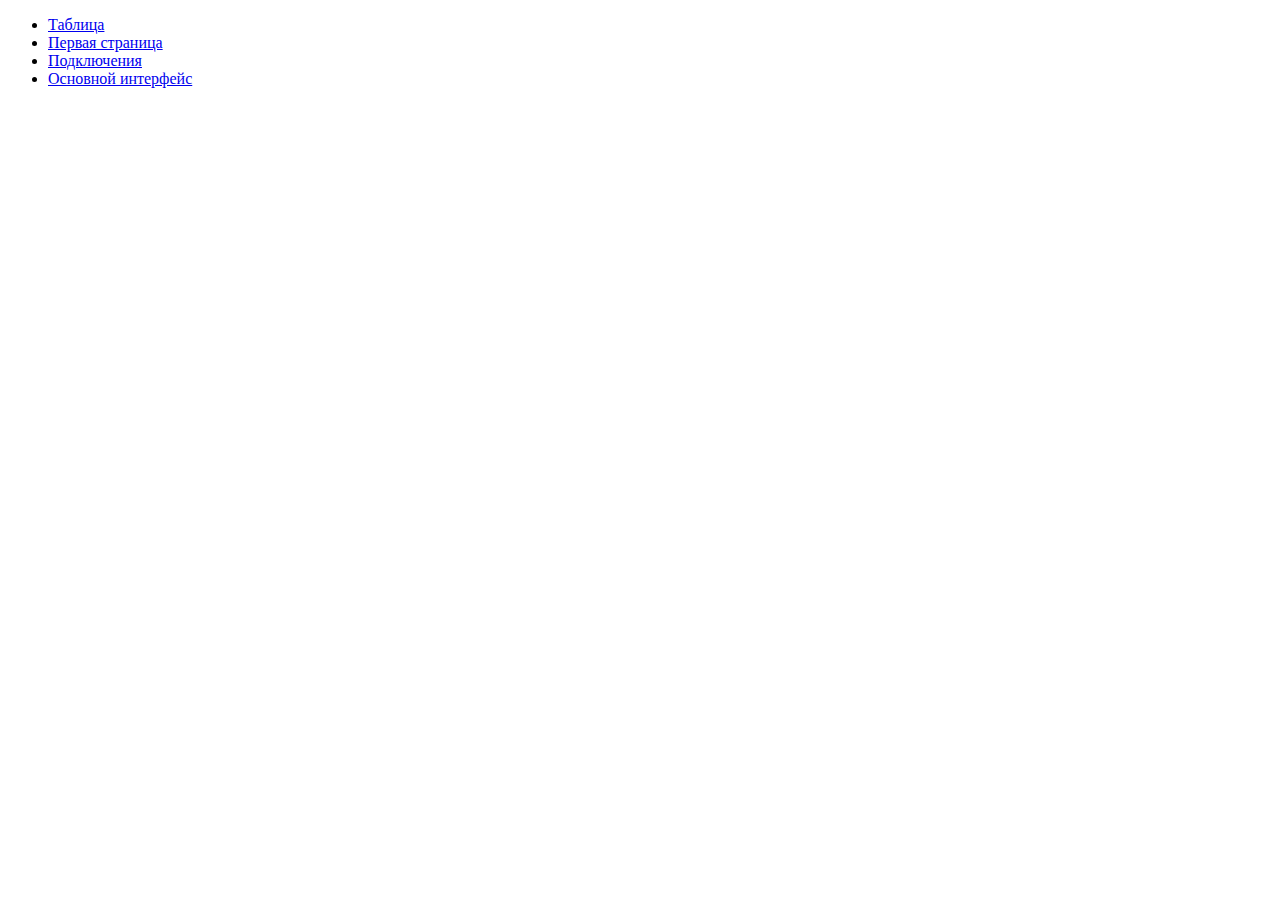
<file: index.html>
<!DOCTYPE html>
<html lang="en">
<head>
    <meta charset="UTF-8">
    <meta http-equiv="X-UA-Compatible" content="IE=edge">
    <meta name="viewport" content="width=device-width, initial-scale=1.0">
    <title>Index</title>
</head>
<body>
    <ul>
        <li><a href="tableau1.html">Таблица</a></li>
        <li><a href="tableau2.html">Первая страница</a></li>
        <li><a href="tableau3.html">Подключения</a></li>
        <li><a href="tableau4.html">Основной интерфейс</a></li>
    </ul>
</body>
</html>
</file>
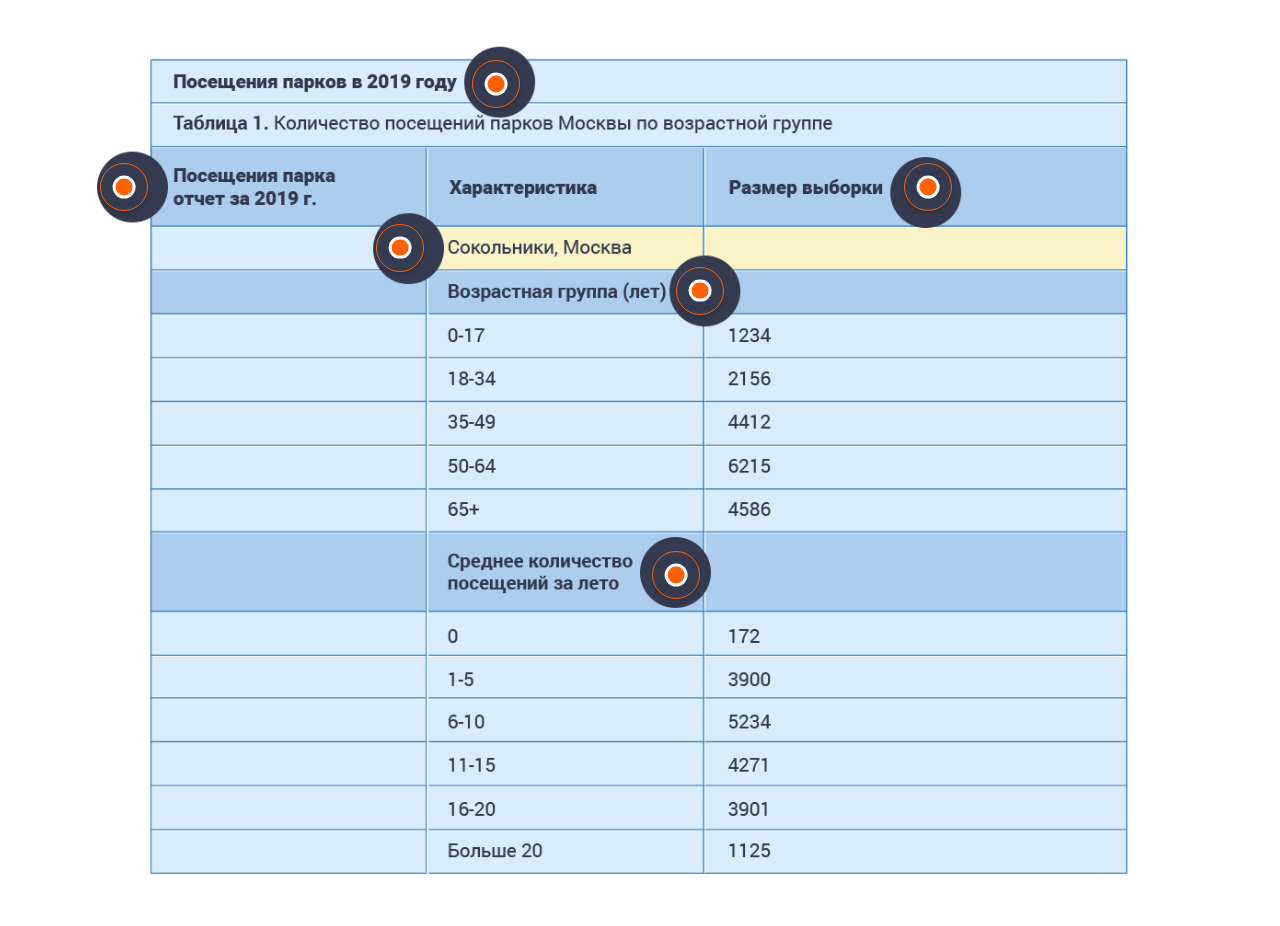
<file: tableau1.html>
<!DOCTYPE html>
<html lang="en">
<head>
    <meta charset="UTF-8">
    <meta http-equiv="X-UA-Compatible" content="IE=edge">
    <title>Hotspot 1</title>
    <script src="https://cdnjs.cloudflare.com/ajax/libs/jquery/3.3.1/jquery.min.js"></script>
    <meta name="viewport" content="width=device-width, initial-scale=1">
    <link rel="stylesheet" href="css/style.css">
</head>
<body>

      
      <div class="container">
        <div class="lg-container">
          <img class="lg-image"
            src="images/bad_table.png" />
      
          <div style="top: 6%; left: 38%;" class="lg-hotspot lg-hotspot--top-left">
            <div class="lg-hotspot__button"></div>
            <div class="lg-hotspot__label">
              <h4>Название таблицы в строчке</h4>
              <p>В первой строчке таблицы должны быть только заголовки колонок. Это строчка и строка под ней содержит названия таблицы, а не заголовки колонок.</p>
            </div>
          </div>
          
          <div style="top: 18%; left: 7%;" class="lg-hotspot lg-hotspot--top-left">
            <div class="lg-hotspot__button"></div>
            <div class="lg-hotspot__label">
              <h4>Лишняя колонка</h4>
              <p>Это название отчета, сформатированное так, как будто это отдельная колонка.</p>
            </div>
          </div>

          <div style="top: 18%; left: 74%;" class="lg-hotspot lg-hotspot--top-right">
            <div class="lg-hotspot__button"></div>
            <div class="lg-hotspot__label">
              <h4>Заголовки колонок в 3 строчке</h4>
              <p>Несмотря на то, что заголовки таблицы выделены цветом, большинство программ (в том числе Tableau) не смогут распознать их как заголовки таблицы.</p>
            </div>
          </div>
          
          <div style="top: 25%; left: 30%;" class="lg-hotspot lg-hotspot--top-left">
            <div class="lg-hotspot__button"></div>
            <div class="lg-hotspot__label">
              <h4>Лишняя строчка</h4>
              <p>Название парка является переменной (полем) и должно хранится в отдельной колонке, а не в строчке.</p>
            </div>
          </div>
          <div style="top: 30%; left: 55%;" class="lg-hotspot lg-hotspot--top-right">
            <div class="lg-hotspot__button"></div>
            <div class="lg-hotspot__label">
              <h4>Переменная (поле) в подзаголовке</h4>
              <p>Подзаголовки (Возрастная группа и Среднее количество посещений за лето) - переменные, которые должны находится в отдельных колонках
              </p>
            </div>
          </div>
          <div style="top: 63%; left: 53%;" class="lg-hotspot lg-hotspot--top-right">
            <div class="lg-hotspot__button"></div>
            <div class="lg-hotspot__label">
              <h4>Переменная (поле) в подзаголовке</h4>
              <p>Подзаголовки (Возрастная группа и Среднее количество посещений за лето) - переменные, которые должны находится в отдельных колонках
              </p>
            </div>
          </div>
          
        
        
      </div>
      <script src="js/script.js"></script>
</body>
</html>
</file>
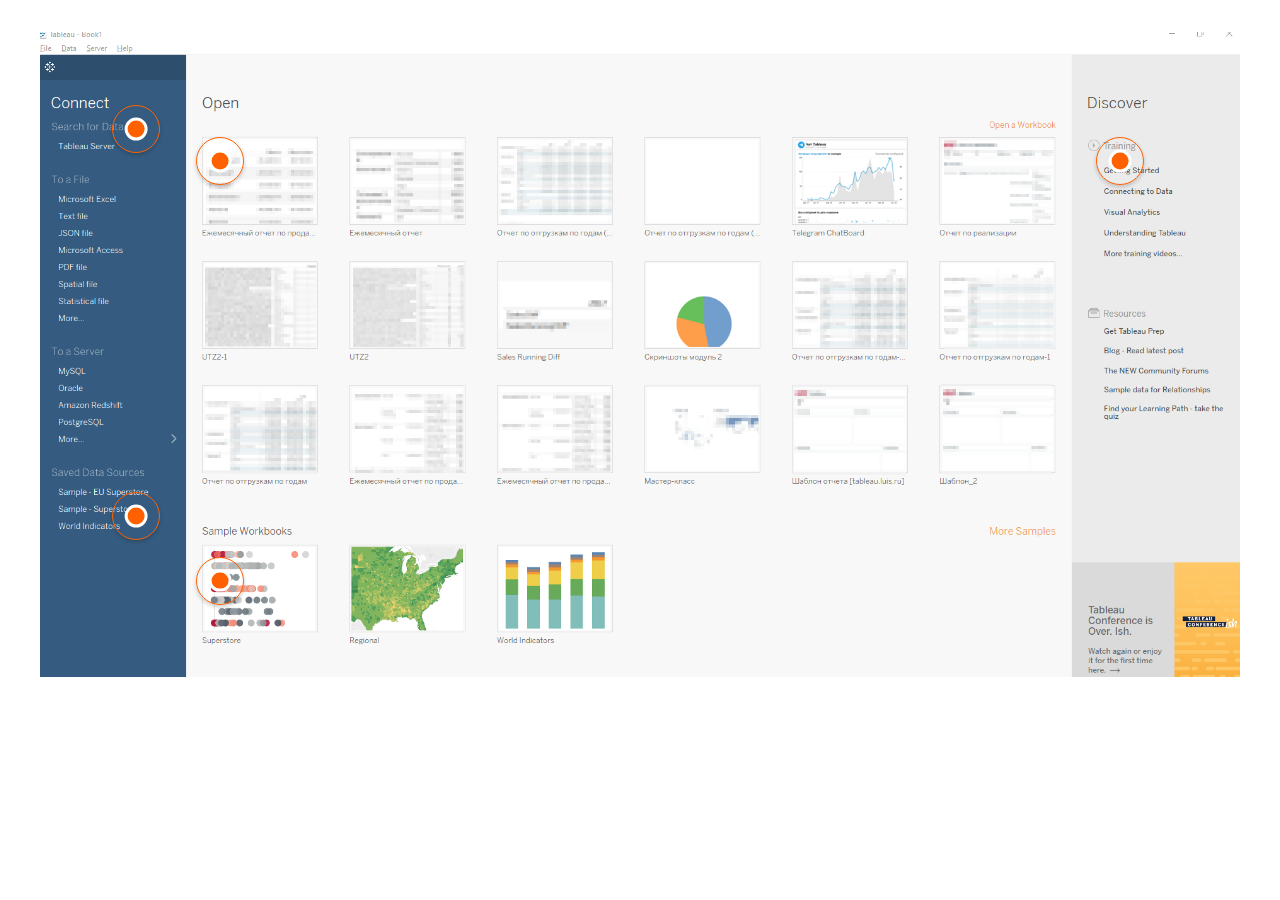
<file: tableau2.html>
<!DOCTYPE html>
<html lang="en">
<head>
    <meta charset="UTF-8">
    <meta http-equiv="X-UA-Compatible" content="IE=edge">
    <title>Hotspot 1</title>
    <script src="https://cdnjs.cloudflare.com/ajax/libs/jquery/3.3.1/jquery.min.js"></script>
    <meta name="viewport" content="width=device-width, initial-scale=1">
    <link rel="stylesheet" href="css/style.css">
</head>
<body>

      
      <div class="container">
        <div class="lg-container">
          <img class="lg-image"
            src="images/tableau_desktop_start_page.png" />
      
          <div style="top: 15%; left: 8%;" class="lg-hotspot lg-hotspot--top-left">
            <div class="lg-hotspot__button"></div>
            <div class="lg-hotspot__label">
              <h4>Список подключений</h4>
              <p>В этом разделе вы можете выбрать к какому источнику данных хотите подключится. Всего есть 3 типа источников - настроенный источник данных в Tableau Server, данные в файлах (например, таблицы Excel) и серверные источники данных (например, базы данных)</p>
            </div>
          </div>
          
          <div style="top: 75%; left: 8%;" class="lg-hotspot lg-hotspot--bottom-left">
            <div class="lg-hotspot__button"></div>
            <div class="lg-hotspot__label">
              <h4>Сохраненные источники</h4>
              <p>В процессе работы вы можете сохранять часть используемые источники данных. В начале работе в этом разделе доступны тренировочные источники данных Sample Superstore и World Indicators</p>
            </div>
          </div>
          
          <div style="top: 20%; left: 15%;" class="lg-hotspot lg-hotspot--top-left">
            <div class="lg-hotspot__button"></div>
            <div class="lg-hotspot__label">
              <h4>Последние открытые книги</h4>
              <p>Здесь вы найдете дашборды с которыми работа в последнее время</p>
            </div>
          </div>
          
          <div style="top: 85%; left: 15%;" class="lg-hotspot lg-hotspot--bottom-left">
            <div class="lg-hotspot__button"></div>
            <div class="lg-hotspot__label">
              <h4>Примеры рабочих книг</h4>
              <p>Здесь вы можете посмотреть примеры дашбордов, разработанные компанией Tableau.</p>
            </div>
          </div>
          
          <div style="top: 20%; left: 90%;" class="lg-hotspot lg-hotspot--top-right">
            <div class="lg-hotspot__button"></div>
            <div class="lg-hotspot__label">
              <h4>Ссылки на полезные ресурсы</h4>
              <p>В этой части экрана расположены ссылки на полезные ресурсы и бесплатные видео-уроки на английском языке.</p>
            </div>
          </div>
          
      </div>
      <script src="js/script.js"></script>
</body>
</html>
</file>
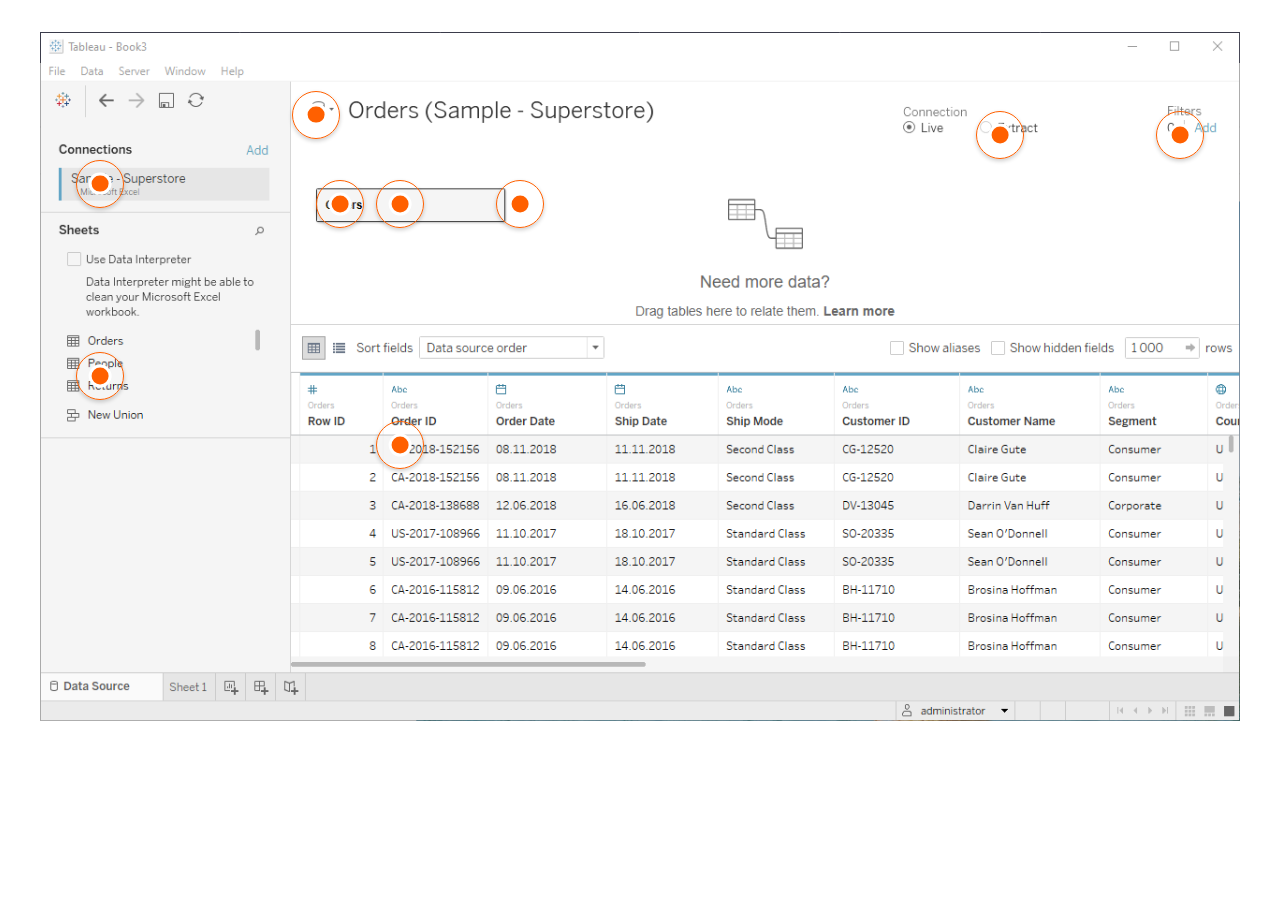
<file: tableau3.html>
<!DOCTYPE html>
<html lang="en">
<head>
    <meta charset="UTF-8">
    <meta http-equiv="X-UA-Compatible" content="IE=edge">
    <title>Hotspot 1</title>
    <script src="https://cdnjs.cloudflare.com/ajax/libs/jquery/3.3.1/jquery.min.js"></script>
    <meta name="viewport" content="width=device-width, initial-scale=1">
    <link rel="stylesheet" href="css/style.css">
</head>
<body>

      
      <div class="container">
        <div class="lg-container">
          <img class="lg-image"
            src="images/Tableau_Data_Source.png" />
      
          <div style="top: 22%; left: 5%;" class="lg-hotspot lg-hotspot--top-left">
            <div class="lg-hotspot__button"></div>
            <div class="lg-hotspot__label">
              <h4>Connections</h4>
              <p>Здесь вы можете отредактировать подключение к файлу или серверу (например в том случае, если у них поменялось имя или логин/пароль для доступа)</p>
            </div>
          </div>
          
          <div style="top: 50%; left: 5%;" class="lg-hotspot lg-hotspot--top-left">
            <div class="lg-hotspot__button"></div>
            <div class="lg-hotspot__label">
              <h4>Список листов / таблиц</h4>
              <p>В списке перечислены все таблицы, которые существуют в источнике. С помощью строки поиска таблицы можно искать по названию.</p>
            </div>
          </div>
          
          <div style="top: 12%; left: 23%;" class="lg-hotspot lg-hotspot--top-left">
            <div class="lg-hotspot__button"></div>
            <div class="lg-hotspot__label">
              <h4>Список источников данных</h4>
              <p>Когда вы создаете подключение, Tableau автоматически создает источник (по-английски Data Source) на основе которого вы в дальнейшем создаете свои визуализации и дашборды. Здесь мы можете добавить новые источники данных или поменять название у текущего.</p>
            </div>
          </div>
          
          <div style="top: 25%; left: 25%;" class="lg-hotspot lg-hotspot--top-left">
            <div class="lg-hotspot__button"></div>
            <div class="lg-hotspot__label">
              <h4>Редактирование связей (relations)</h4>
              <p>Если в вашей модели несколько связей, то между ними появляется линия. Если нажать на неё правой кнопкой мыши, можно редактировать настройки связей, например по каким полям эта связь формируется.</p>
              <img src="images/relations.gif" alt="">
            </div>
          </div>
          
          <div style="top: 25%; left: 30%;" class="lg-hotspot lg-hotspot--top-left">
            <div class="lg-hotspot__button"></div>
            <div class="lg-hotspot__label">
              <h4>Редактирование соединений (join)</h4>
              <p>Если вам нужно создать соединение (join), то нужно перейти в редактор соединений. Щелкните 2 раза на таблицу, с которой вы хотите сделать соединение. В появившемся интерфейсе вы можете добавить новые таблицы и установить тип соединения</p>
              <img src="images/joins.gif" alt="">
            </div>
          </div>
          
          <div style="top: 25%; left: 40%;" class="lg-hotspot lg-hotspot--top-left">
            <div class="lg-hotspot__button"></div>
            <div class="lg-hotspot__label">
              <h4>Окно модели данных</h4>
              <p>В этом окне вы видите все таблицы и связи между ними. Если щелкнуть на таблицу правой кнопкой мыши, появится меню с дополнительными настройками.</p>
            </div>
          </div>
          
          <div style="top: 15%; left: 80%;" class="lg-hotspot lg-hotspot--top-right">
            <div class="lg-hotspot__button"></div>
            <div class="lg-hotspot__label">
              <h4>Настройка подключений</h4>
              <p>Здесь вы можете настроить тип подключения - прямое подключение к источнику или создание экстракта (сохраненной версии данных)</p>
            </div>
          </div>
          <div style="top: 15%; left: 95%;" class="lg-hotspot lg-hotspot--top-right">
            <div class="lg-hotspot__button"></div>
            <div class="lg-hotspot__label">
              <h4>Фильтры</h4>
              <p>Вы можете указать фильтры, которые будут применятся ко всем запросам в данном подключении</p>
            </div>
          </div>
          <div style="top: 60%; left: 30%;" class="lg-hotspot lg-hotspot--top-left">
            <div class="lg-hotspot__button"></div>
            <div class="lg-hotspot__label">
              <h4>Предпросмотр данных</h4>
              <p>В этом разделе вы можете посмотреть, какие данные будут вам доступны после подключения всех таблиц и применения фильтров</p>
            </div>
          </div>
          
          
          
      </div>
      <script src="js/script.js"></script>
</body>
</html>
</file>
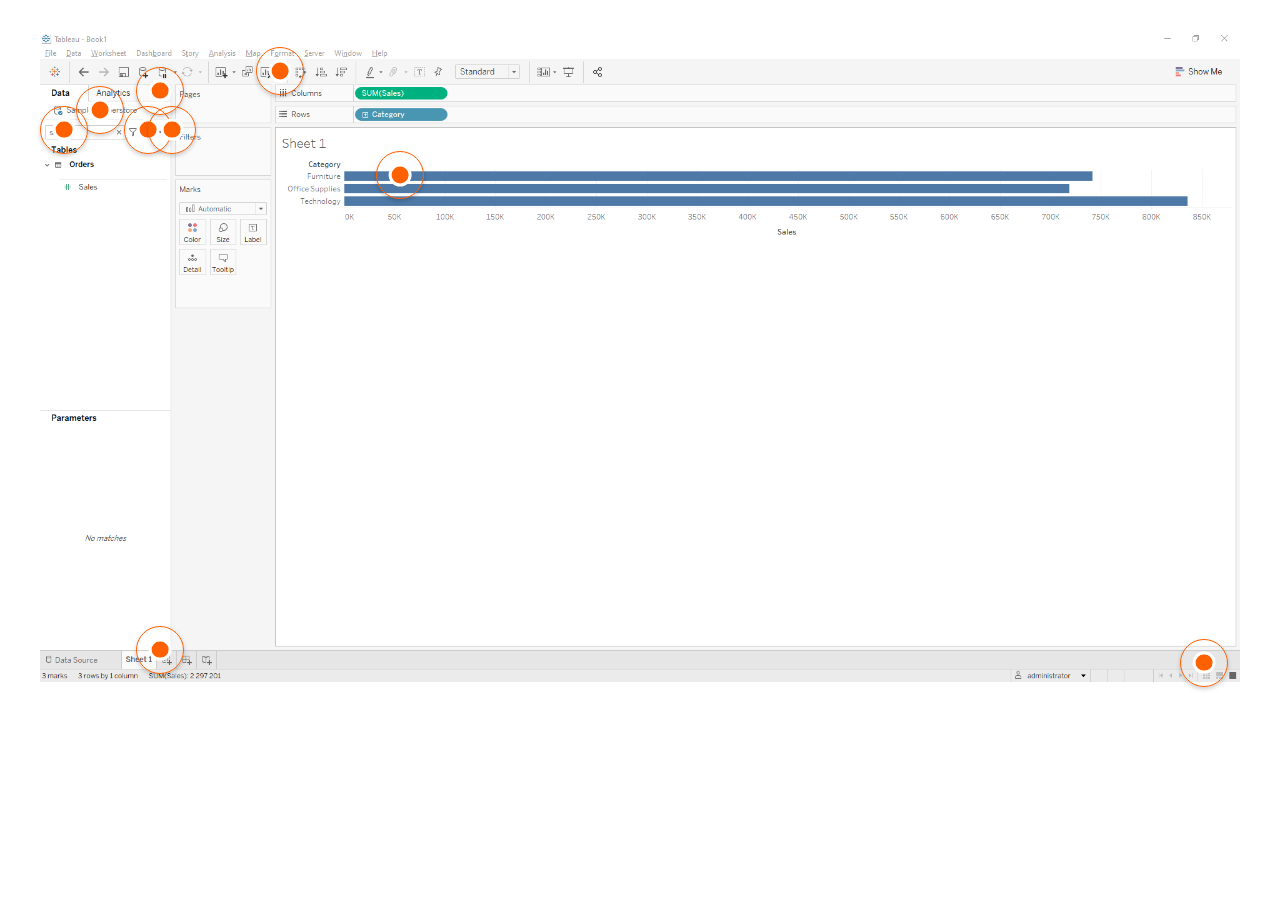
<file: tableau4.html>
<!DOCTYPE html>
<html lang="en">
<head>
    <meta charset="UTF-8">
    <meta http-equiv="X-UA-Compatible" content="IE=edge">
    <title>Hotspot 1</title>
    <script src="https://cdnjs.cloudflare.com/ajax/libs/jquery/3.3.1/jquery.min.js"></script>
    <meta name="viewport" content="width=device-width, initial-scale=1">
    <link rel="stylesheet" href="css/style.css">
</head>
<body>

      
      <div class="container">
        <div class="lg-container">
          <img class="lg-image"
            src="images/tableau_vis.png" />
      
          <div style="top: 22%; left: 30%;" class="lg-hotspot lg-hotspot--top-left">
            <div class="lg-hotspot__button"></div>
            <div class="lg-hotspot__label">
              <h4>1. Окно создание визуализаций</h4>
              <p>В окне визуализации вы можете посмотреть как будет выглядеть ваш график</p>
            </div>
          </div>
          
          <div style="top: 12%; left: 5%;" class="lg-hotspot lg-hotspot--top-left">
            <div class="lg-hotspot__button"></div>
            <div class="lg-hotspot__label">
              <h4>2. Список источников данных</h4>
              <p>Здесь вы можете смотреть и редактировать источники данных вашей рабочей книги</p>
            </div>
          </div>
          
          <div style="top: 15%; left: 2%;" class="lg-hotspot lg-hotspot--top-left">
            <div class="lg-hotspot__button"></div>
            <div class="lg-hotspot__label">
              <h4>3. Фильтры по полям</h4>
              <p>Фильтр по полю позовляет быстро находить необходимые поля по названию</p>
            </div>
          </div>
          
          <div style="top: 15%; left: 9%;" class="lg-hotspot lg-hotspot--top-left">
            <div class="lg-hotspot__button"></div>
            <div class="lg-hotspot__label">
              <h4>4. Окно просмотра данных</h4>
              <p>Окно просмотра данных позволяет посмотреть детальную информацию  о данных в источниках, а также результаты вычисления расчетных функций</p>
            </div>
          </div>
          
          <div style="top: 6%; left: 20%;" class="lg-hotspot lg-hotspot--top-left">
            <div class="lg-hotspot__button"></div>
            <div class="lg-hotspot__label">
              <h4>5. Иконки интефейса</h4>
              <p> Здесь находятся вспомогательные иконки, позволяющие настраивать визуализацию </p>
            </div>
          </div>
          
          <div style="top: 15%; left: 11%;" class="lg-hotspot lg-hotspot--top-left">
            <div class="lg-hotspot__button"></div>
            <div class="lg-hotspot__label">
              <h4>6. Настройки отображения колонок</h4>
              <p>В окне визуализации вы можете посмотреть как будет выглядеть ваш график</p>
            </div>
          </div>
          
          <div style="top: 9%; left: 10%;" class="lg-hotspot lg-hotspot--top-left">
            <div class="lg-hotspot__button"></div>
            <div class="lg-hotspot__label">
              <h4>7. Панель аналитики</h4>
              <p>Панель аналитики содержит продвинутые функции для анализа данных</p>
            </div>
          </div>

          <div style="top: 95%; left: 10%;" class="lg-hotspot lg-hotspot--bottom-left">
            <div class="lg-hotspot__button"></div>
            <div class="lg-hotspot__label">
              <h4>8. Создание и настройка листов</h4>
              <p>Здесь вы можете посмотреть листы в вашей рабочей книге и отредактировать их</p>
            </div>
          </div>
          
          <div style="top: 97%; left: 97%;" class="lg-hotspot lg-hotspot--bottom-right">
            <div class="lg-hotspot__button"></div>
            <div class="lg-hotspot__label">
              <h4>9. Меню отображения листов</h4>
              <p> Меню отображения листов позволяет переключаться между 3 способами отображения листов в программе. </p>
            </div>
          </div>
          
      </div>
      <script src="js/script.js"></script>
</body>
</html>
</file>
<file: css/style.css>
@import url("https://fonts.googleapis.com/css?family=Open+Sans");
body {
  margin: 0;
}

* {
  box-sizing: border-box;
}

.notes {
  margin: auto;
  padding: 2rem 1.2rem 0;
  max-width: 35rem;
  font-family: Open Sans, sans serif;
  text-align: center;
}

.container {
  width: 100%;
  padding: 1em;
  display: flex;
  flex-flow: column nowrap;
  justify-content: flex-start;
  align-items: center;
}

.lg-container {
  max-width: 1200px;
  position: relative;
  margin: 1rem;
  padding: 0;
}

.lg-image {
  display: block;
  height: 100%;
  width: 100%;
  object-fit: scale-down;
}

.lg-hotspot {
  position: absolute;
  margin: 0;
  padding: 0;
  transform: translate(-50%, -50%);
  z-index: 0;
}
.lg-hotspot:hover .lg-hotspot__button, .lg-hotspot:active .lg-hotspot__button {
  border-color: #ff774c;
}
.lg-hotspot:hover .lg-hotspot__button:after, .lg-hotspot:active .lg-hotspot__button:after {
  background-color: #ff774c;
}
.lg-hotspot--selected {
  z-index: 999;
}
.lg-hotspot--selected .lg-hotspot__label {
  opacity: 1;
}
.lg-hotspot__button {
  height: 48px;
  width: 48px;
  padding: 0px;
  border-radius: 100%;
  border: 1px solid #ff6000;
  box-shadow: 0 2px 4px rgba(0, 0, 0, 0.2);
  z-index: 999;
  animation: button-pulse 7s ease-in-out infinite;
}
.lg-hotspot__button:after {
  position: absolute;
  top: 50%;
  left: 50%;
  transform: translate(-50%, -50%);
  pointer-events: none;
  content: "";
  display: block;
  height: 16.8px;
  width: 16.8px;
  border-radius: 100%;
  border: 3px solid white;
  background-color: #ff6000;
  transition: border-color 1s linear;
}
.lg-hotspot__label {
  position: absolute;
  padding: 0 0 1.1em 0;
  width: 50em;
  max-width: 50vw;
  background-color: white;
  box-shadow: 0 2px 4px rgba(0, 0, 0, 0.2);
  font-family: "Open Sans", sans-serif;
  font-size: 14.5px;
  line-height: 1.45em;
  z-index: -1;
  pointer-events: none;
  border-radius: 2px;
  user-select: none;
  opacity: 0;
  transition: all 0.1s linear;
}
.lg-hotspot__label h4 {
  margin: 0;
  padding: 0.65em 24px;
  background-color: #555;
  font-size: 1.1em;
  font-weight: normal;
  letter-spacing: 0.02em;
  color: white;
  border-radius: 2px 2px 0 0;
}
.lg-hotspot__label p {
  margin: 0;
  padding: 1.1em 24px 0 24px;
  color: #333;
}
.lg-hotspot__label img {
  margin: 0;
  padding: 1.1em 24px 0 24px;
  width: 50em;
}

.lg-hotspot--top-left .lg-hotspot__label {
  top: 24px;
  left: 24px;
}

.lg-hotspot--top-right .lg-hotspot__label {
  top: 24px;
  right: 24px;
}

.lg-hotspot--bottom-right .lg-hotspot__label {
  right: 24px;
  bottom: 24px;
}

.lg-hotspot--bottom-left .lg-hotspot__label {
  bottom: 24px;
  left: 24px;
}

@keyframes button-pulse {
  0% {
    transform: scale(1, 1);
    opacity: 1;
  }
  40% {
    transform: scale(1.15, 1.15);
    opacity: 1;
  }
  100% {
    transform: scale(1, 1);
    opacity: 1;
  }
}

/*# sourceMappingURL=style.css.map */
</file>
